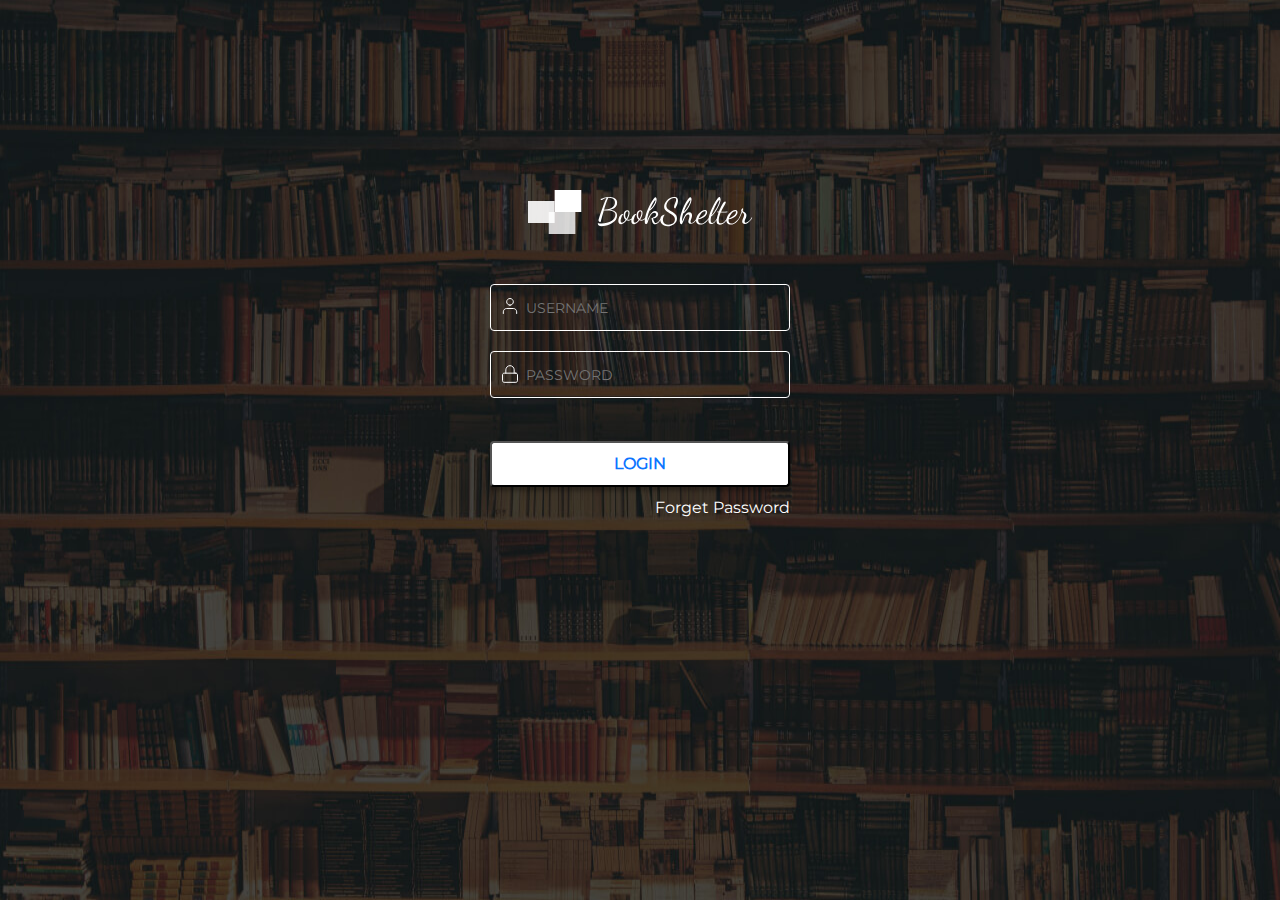
<file: index.html>
<!DOCTYPE html>
<html lang="en">
<head>
    <meta charset="UTF-8">
    <meta http-equiv="X-UA-Compatible" content="IE=edge">
    <meta name="viewport" content="width=device-width, initial-scale=1.0">
    <link rel="stylesheet" href="./css/main.css">
    <title>Log In</title>
</head>
<body class="body">
    <main class="login-main">
        <section class="container login-container">
            <div class="login-box">
                <img class="logInLogo" src="./img/logInLogo.svg" alt="Log in logo !" width="225" height="44">
                <form method="post" class="login-form">
                    <span class="userIcon"></span>
                    <span class="passworIcon"></span>
                    <input class="userName" type="text" placeholder="Username" required>
                    <input class="password" type="password" placeholder="Password" required>
                    <button class="loginBtn" type="submit">Login</button>
                </form>
                <a href="#" class="forgetPasswor">Forget Password</a>
            </div>
        </section>
    </main>
    <script src="./js/login.js"></script>
</body>
</html>
</file>
<file: css/main.css>
/* fonts: */
/* rubik-regular - latin: */
@font-face {
  font-family: "Rubik";
  font-style: normal;
  font-weight: 400;
  src: url("../fonts/rubik-v18-latin-regular.woff2") format("woff2"),
    /* Super Modern Browsers */ url("../fonts/rubik-v18-latin-regular.woff")
      format("woff"),
    /* Modern Browsers */ url("../fonts/rubik-v18-latin-regular.ttf")
      format("truetype"); /* Safari, Android, iOS */
}
/* rubik-500 - latin */
@font-face {
  font-family: "Rubik";
  font-style: normal;
  font-weight: 500;
  src: url("../fonts/rubik-v18-latin-500.woff2") format("woff2"),
    /* Super Modern Browsers */ url("../fonts/rubik-v18-latin-500.woff")
      format("woff"),
    /* Modern Browsers */ url("../fonts/rubik-v18-latin-500.ttf")
      format("truetype"); /* Safari, Android, iOS */
}
/* noto-sans-regular - latin: */
@font-face {
  font-family: "Noto Sans";
  font-style: normal;
  font-weight: 500;
  src: url("../fonts/noto-sans-v25-latin-regular.woff2") format("woff2"),
    /* Super Modern Browsers */ url("../fonts/noto-sans-v25-latin-regular.woff")
      format("woff"),
    /* Modern Browsers */ url("../fonts/noto-sans-v25-latin-regular.ttf")
      format("truetype"); /* Safari, Android, iOS */
}
/* montserrat-regular - latin: */
@font-face {
  font-family: "Montserrat";
  font-style: normal;
  font-weight: 400;
  src: url("../fonts/montserrat-v23-latin-regular.woff2") format("woff2"),
    /* Super Modern Browsers */
      url("../fonts/montserrat-v23-latin-regular.woff") format("woff"),
    /* Modern Browsers */ url("../fonts/montserrat-v23-latin-regular.ttf")
      format("truetype"); /* Safari, Android, iOS */
}
*,
*::before,
*::after {
  box-sizing: border-box;
  margin: 0;
  padding: 0;
}
.body {
  font-family: "Rubik";
}
.login-main {
  width: 100vw;
  height: 100vh;
  display: flex;
}
.login-container {
  width: 100vw;
  height: 100vh;
  padding-top: 190px;
  display: flex;
  justify-content: center;
  background-image: url("../img/Login.jpg");
  background-size: 100vw 100vh;
  background-repeat: no-repeat;
}
.login-box {
  width: 300px;
  min-height: 323px;
  display: flex;
  align-items: center;
  flex-direction: column;
}
.logInLogo {
  margin-bottom: 25px;
}
.login-form {
  width: 100%;
  max-width: 300px;
  display: flex;
  flex-direction: column;
  align-items: center;
  position: relative;
}
.userName {
  margin-top: 25px;
  margin-bottom: 10px;
}
.password {
  margin-top: 10px;
  margin-bottom: 21.5px;
}
.password,
.userName {
  width: 100%;
  max-width: 300px;
  padding: 13px 12px 12px 35px;
  border: 1px solid #ffffff;
  border-radius: 4px;
  background-color: transparent;
  font-family: "Montserrat";
  font-weight: 300;
  font-size: 14px;
  line-height: 20px;
  text-align: left;
  text-transform: uppercase;
  color: white;
}
.loginBtn {
  width: 100%;
  padding: 11px 0px;
  margin-top: 21.5px;
  margin-bottom: 5.5px;
  background: #ffffff;
  box-shadow: 0px 4px 4px rgba(0, 0, 0, 0.3);
  border-radius: 4px;
  /* Words style: */
  font-family: Montserrat;
  font-weight: 600;
  font-size: 16px;
  line-height: 20px;
  text-align: center;
  text-transform: uppercase;
  color: #0d75ff;
}
.forgetPasswor {
  margin-top: 5.5px;
  font-family: Montserrat;
  font-style: normal;
  font-weight: 500;
  font-size: 16px;
  line-height: 20px;
  color: #ffffff;
  margin-left: auto;
  text-decoration: none;
}
.userIcon::before{
    content: url('../img/userIcon.svg');
    position: absolute;
    top: 37px;
    left: 10px;
}
.passworIcon::before{
    content: url('../img/lockIcon.svg');
    position: absolute;
    top: 105px;
    left: 10px;
}
</file>
